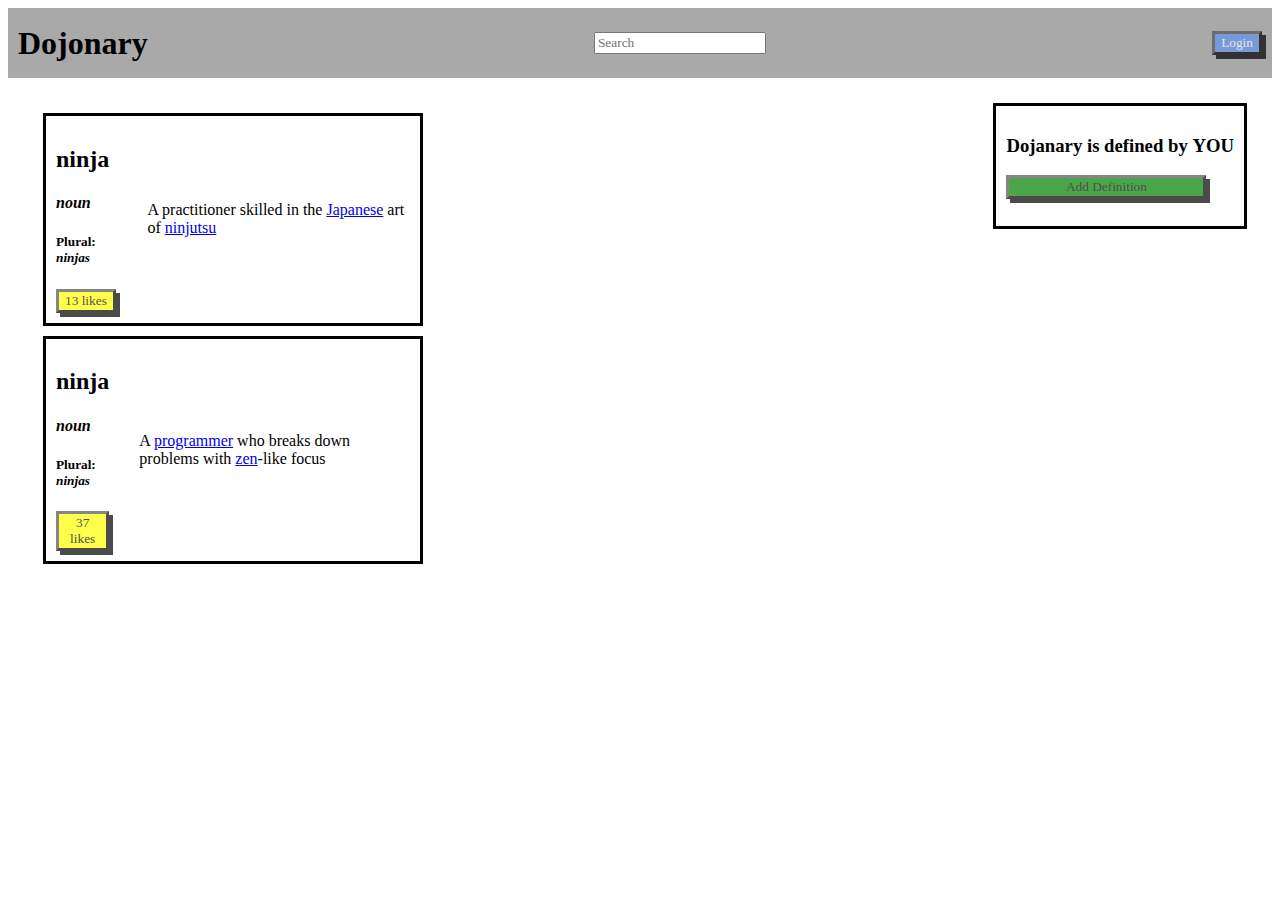
<file: ButtonClicker/index.html>
<!DOCTYPE html>
<html lang="en">
<head>
    <meta charset="UTF-8">
    <meta http-equiv="X-UA-Compatible" content="IE=edge">
    <meta name="viewport" content="width=device-width, initial-scale=1.0">
    <title>Document</title>
    <link rel="stylesheet" href="style.css">
</head>
<body>
    <div class="topbar">
        <h1>Dojonary</h1>
        <input type="search" placeholder="Search">
        <button id="login" onclick="logout(this)">Login</button>
    </div>
    <div class="maincontent">
        <div class="definitions">
            <div id="definition1">
                <div id="definitionleft1">
                    <h2>ninja</h2>
                    <h4>noun</h4>
                    <h5>Plural: <span>ninjas</span></h5>
                    <button class="likes" onclick="alert('Ninja was liked')">13 likes</button>
                </div>
                <p>A practitioner skilled in the <a href="https://en.wikipedia.org/wiki/Japan">Japanese</a> art of <a href="https://en.wikipedia.org/wiki/Ninjutsu">ninjutsu</a></p>
            </div>
            <div id="definition2">
                <div id="defintionleft2">
                    <h2>ninja</h2>
                    <h4>noun</h4>
                    <h5>Plural: <span>ninjas</span></h5>
                    <button class="likes" onclick="alert('Ninja was liked')">37 likes</button>
                </div>
                <p>A <a href="https://en.wikipedia.org/wiki/Programmer">programmer</a> who breaks down problems with <a href="https://en.wikipedia.org/wiki/Zen">zen</a>-like focus</p>
            </div>
        </div>
        <div class="sidebar">
            <h3>Dojanary is defined by <span>YOU</span></h3>
            <button id="adddef" onclick="disappear(this)">Add Definition</button>
        </div>
    </div>
    
    <script src="script.js"></script>
</body>
</html>
</file>
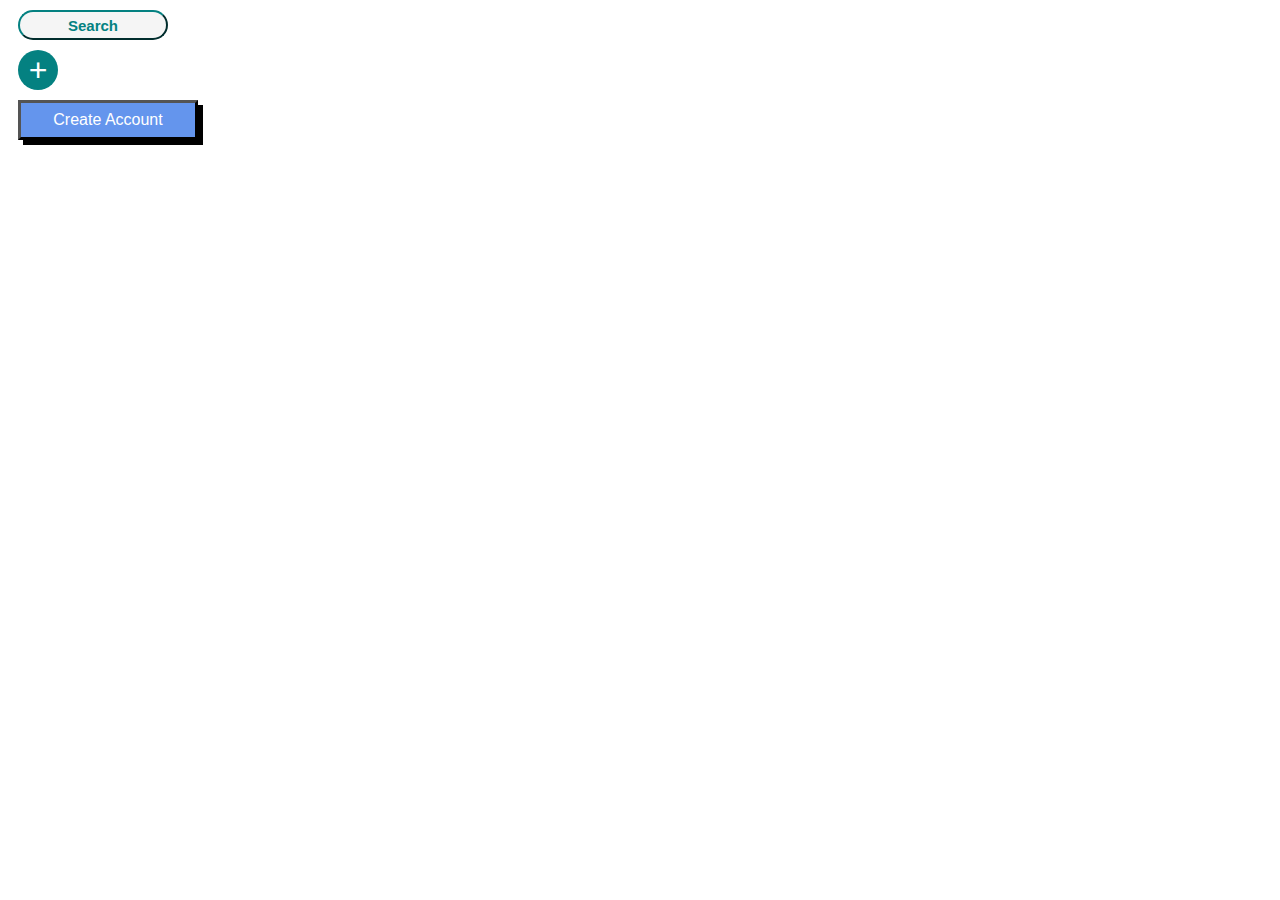
<file: ButtonUp/index.html>
<!DOCTYPE html>
<html lang="en">
<head>
    <meta charset="UTF-8">
    <meta http-equiv="X-UA-Compatible" content="IE=edge">
    <meta name="viewport" content="width=device-width, initial-scale=1.0">
    <title>Document</title>
    <link rel="stylesheet" href="style.css">
</head>
<body>
    <div><button id="search">Search
    </button></div>
    
    <div><button id="plus">+
    </button></div>
    
    <div><button id="createaccount">Create Account
    </button></div>
</body>
</html>
</file>
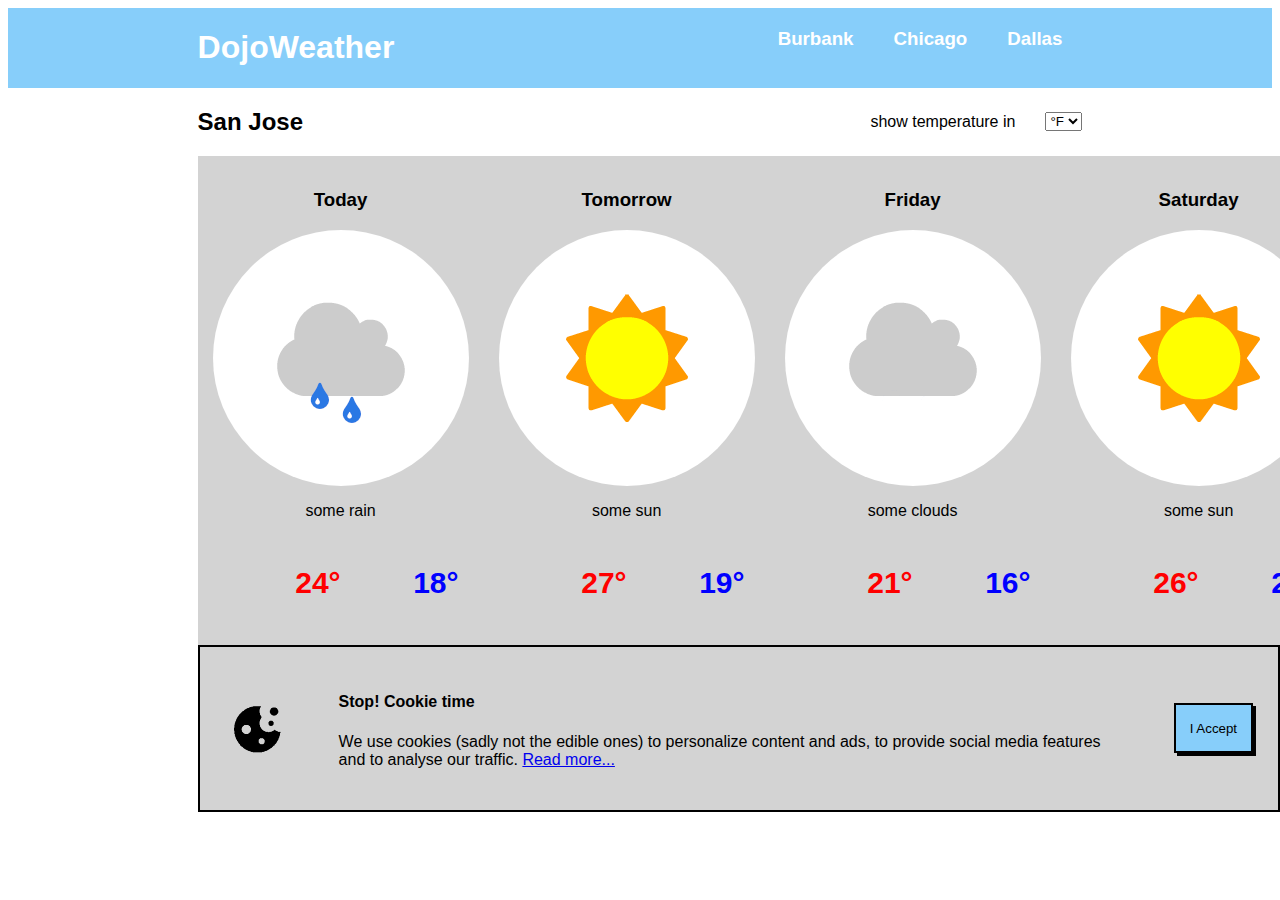
<file: DojoWeather/index.html>
<!DOCTYPE html>
<html lang="en">
<head>
    <meta charset="UTF-8">
    <meta http-equiv="X-UA-Compatible" content="IE=edge">
    <meta name="viewport" content="width=device-width, initial-scale=1.0">
    <title>Document</title>
    <link rel="stylesheet" href="style.css">
</head>
<body>
    <div class="topbar">
        <h1>DojoWeather</h1>
        <div class="cities">
            <h3 onclick="alert('Always Cold!')" id="burbank">Burbank</h3>
            <h3 onclick="alert('Always Windy!')" id="chicago">Chicago</h3>
            <h3 onclick="alert('Always Hot!')" id="dallas">Dallas</h3>
        </div>
    </div>
    <div class="currentcity">
        <h2>San Jose</h2>
        <div class="showtemp">
            <p>show temperature in</p>
            <select name="temperature" id="tempscale">
                <option oninput="convertDegrees(this)" value="0">°F</option>
                <option oninput="convertDegrees(this)" value="1">°C</option>
            </select>
        </div>
    </div>
    <div class="dailyweather">
        <div class="bottomboxes">
            <h3 class="day">Today</h3>
            <img src="assets\some_rain.png" alt="rainy">
            <p class="weather">some rain</p>
            <div class="highandlow">
                <h3 class="temphigh"><span>24</span>°</h3>
                <h3 class="templow"><span>18</span>°</h3>
            </div>
        </div>
        <div class="bottomboxes">
            <h3 class="day">Tomorrow</h3>
            <img src="assets\some_sun.png" alt="rainy">
            <p class="weather">some sun</p>
            <div class="highandlow">
                <h3 class="temphigh"><span>27</span>°</h3>
                <h3 class="templow"><span>19</span>°</h3>
            </div>
        </div>
        <div class="bottomboxes">
            <h3 class="day">Friday</h3>
            <img src="assets\some_clouds.png" alt="rainy">
            <p class="weather">some clouds</p>
            <div class="highandlow">
                <h3 class="temphigh"><span>21</span>°</h3>
                <h3 class="templow"><span>16</span>°</h3>
            </div>
        </div>
        <div class="bottomboxes">
            <h3 class="day">Saturday</h3>
            <img src="assets\some_sun.png" alt="rainy">
            <p class="weather">some sun</p>
            <div class="highandlow">
                <h3 class="temphigh"><span>26</span>°</h3>
                <h3 class="templow"><span>21</span>°</h3>
            </div>
        </div>
    </div>
    <div class="bottomofpage">
        <div class="cookie">    
            <img src="assets\cookie.png" alt="cooky">
        <div class="cookymessage">
            <h4>Stop! Cookie time</h4>
            <p>We use cookies (sadly not the edible ones) to personalize content and ads, to provide social media features and to analyse our traffic. <a href="https://en.wikipedia.org/wiki/Bowhead_whale">Read more...</a></p>
        </div>
        <button class="cookyclicker" onclick="acceptCookie()">I Accept</button>
    </div>
        
    </div>
    <script src="script.js"></script>
</body>
</html>
</file>
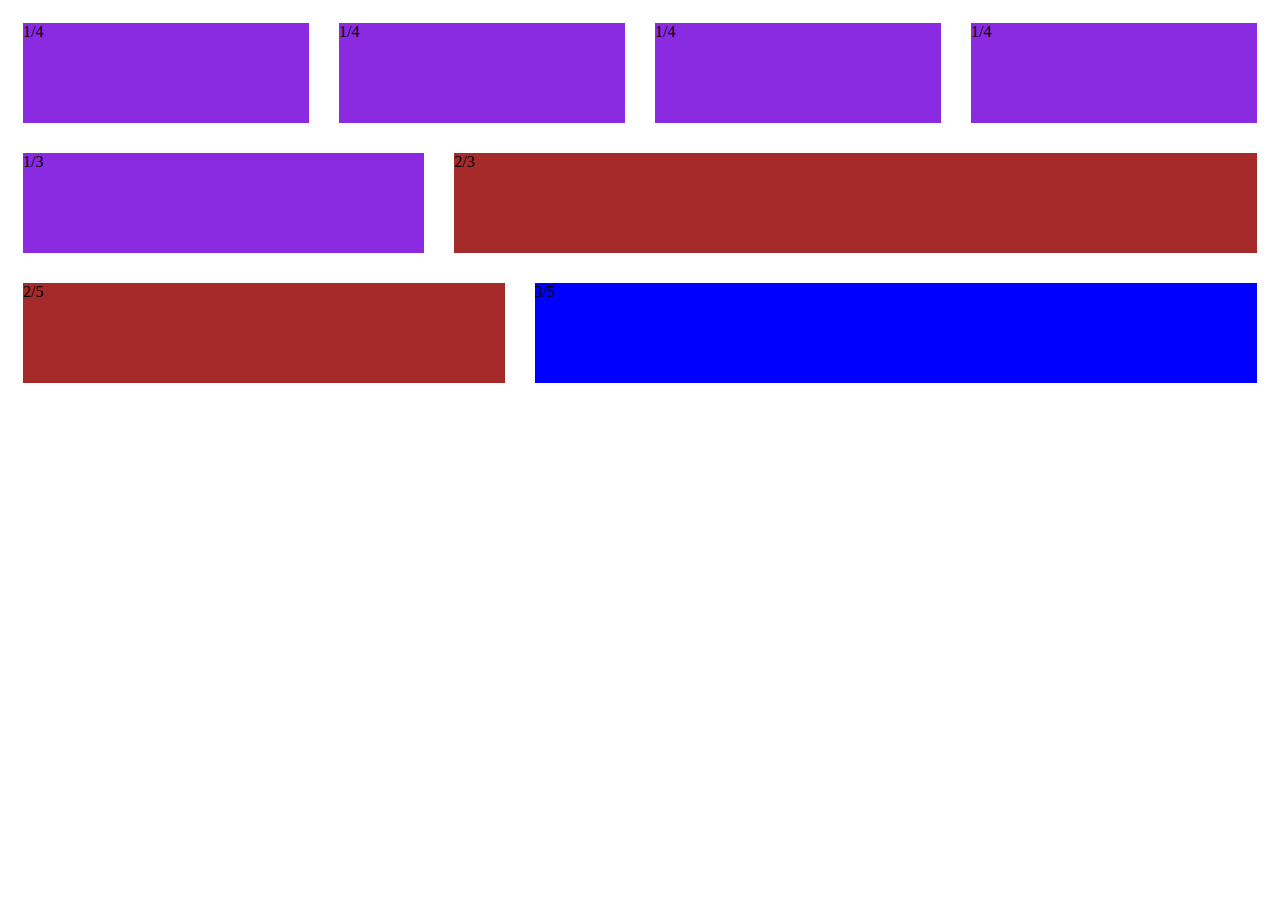
<file: FLEX-ibleColumns/index.html>
<!DOCTYPE html>
<html lang="en">
<head>
    <meta charset="UTF-8">
    <meta http-equiv="X-UA-Compatible" content="IE=edge">
    <meta name="viewport" content="width=device-width, initial-scale=1.0">
    <title>Document</title>
    <link rel="stylesheet" href="style.css">
</head>
<body>
    <!--First row, 4 columns  -->
    <div class="row">
        <div class="col">1/4</div>
        <div class="col">1/4</div>
        <div class="col">1/4</div>
        <div class="col">1/4</div>
    </div>
    <!-- Second Row, 2 columns -->
    <div class="row">
        <div class="col">1/3</div> 
        <div class="col-2">2/3</div>
    </div>
    <!-- Third row,2 columns -->
    <div class="row">
        <div class="col-2">2/5</div>
        <div class="col-3">3/5</div>
    </div>
    
    
</body>
</html>
</file>
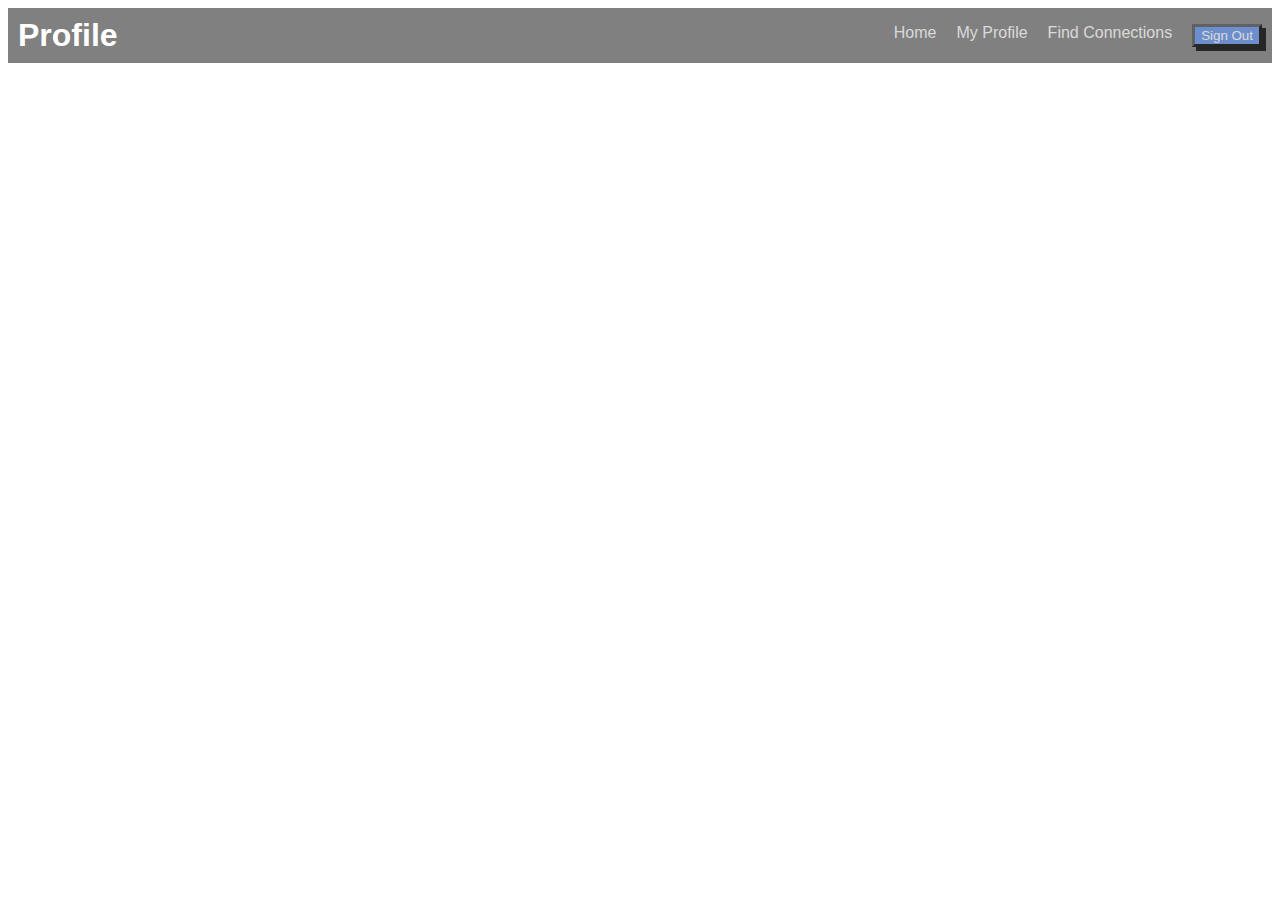
<file: FlexNavbar/index.html>
<!DOCTYPE html>
<html lang="en">
<head>
    <meta charset="UTF-8">
    <meta http-equiv="X-UA-Compatible" content="IE=edge">
    <meta name="viewport" content="width=device-width, initial-scale=1.0">
    <title>Document</title>
    <link rel="stylesheet" href="style.css">
</head>
<body>
    <div class="nav">
        <h1 class="nav-title">Profile</h1>
        <ul class="nav-links">
            <li><a href="#">Home</a></li>
            <li><a href="#" class="active">My Profile</a></li>
            <li><a href="#">Find Connections</a></li>
            <li><button class="btn">Sign Out</button></li>
        </ul>
    </div>    
</body>
</html>
</file>
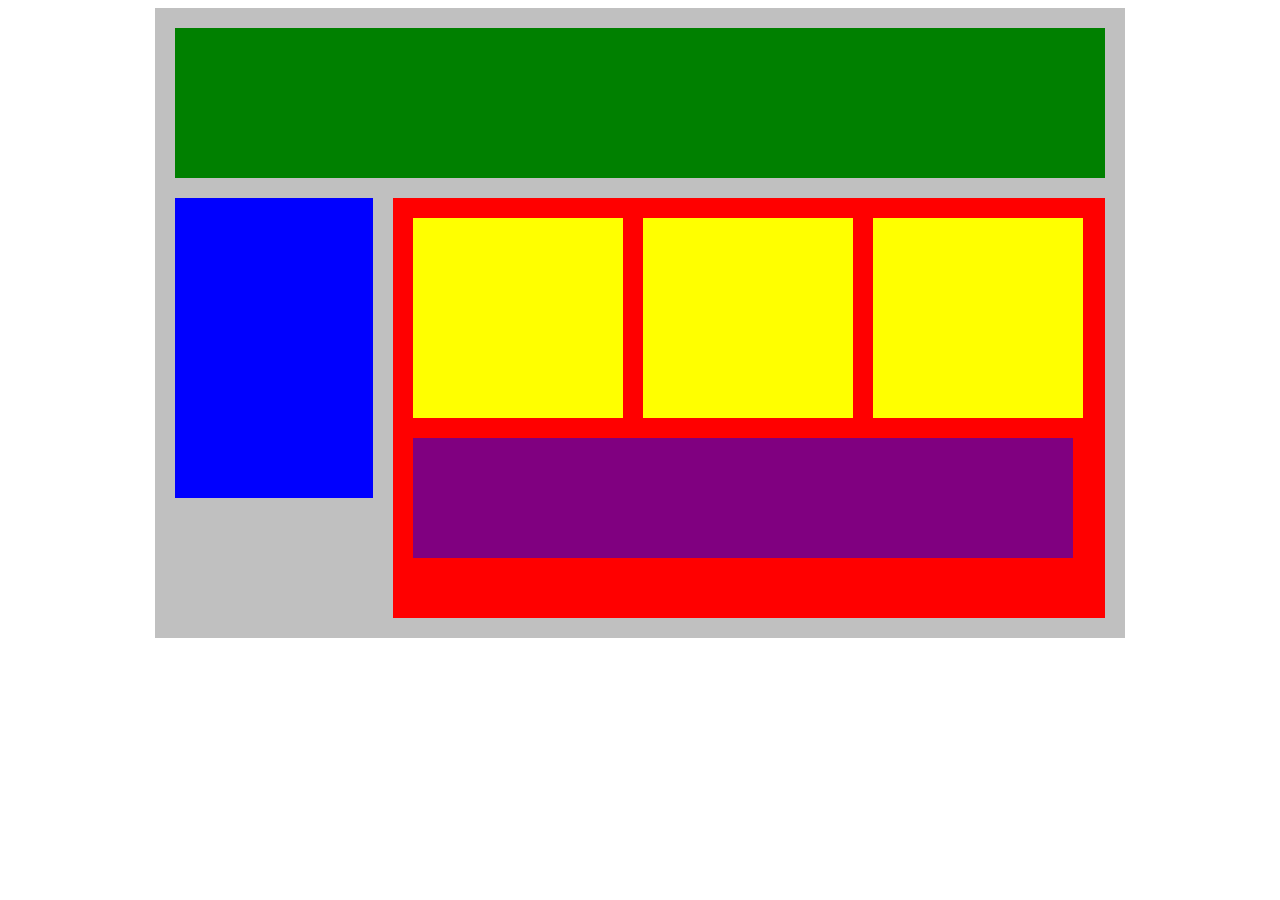
<file: FlexOurBlocks/index.html>
<!DOCTYPE html>
<html lang="en">
<head>
    <title>Position Practice</title>
    <link rel="stylesheet" type="text/css" href="style.css">
</head>
<body>
    <div class="container">
        <div class="top-nav"></div>
        <div class="row">
            <div class="side-nav"></div>
            <div class="main">
                <div class="row">
                    <div class="sub-content"></div>
                    <div class="sub-content"></div>
                    <div class="sub-content"></div>
                </div>
                <div id="advertisement"></div>
            </div>
        </div>
    </div>
</body>
</html>
</file>
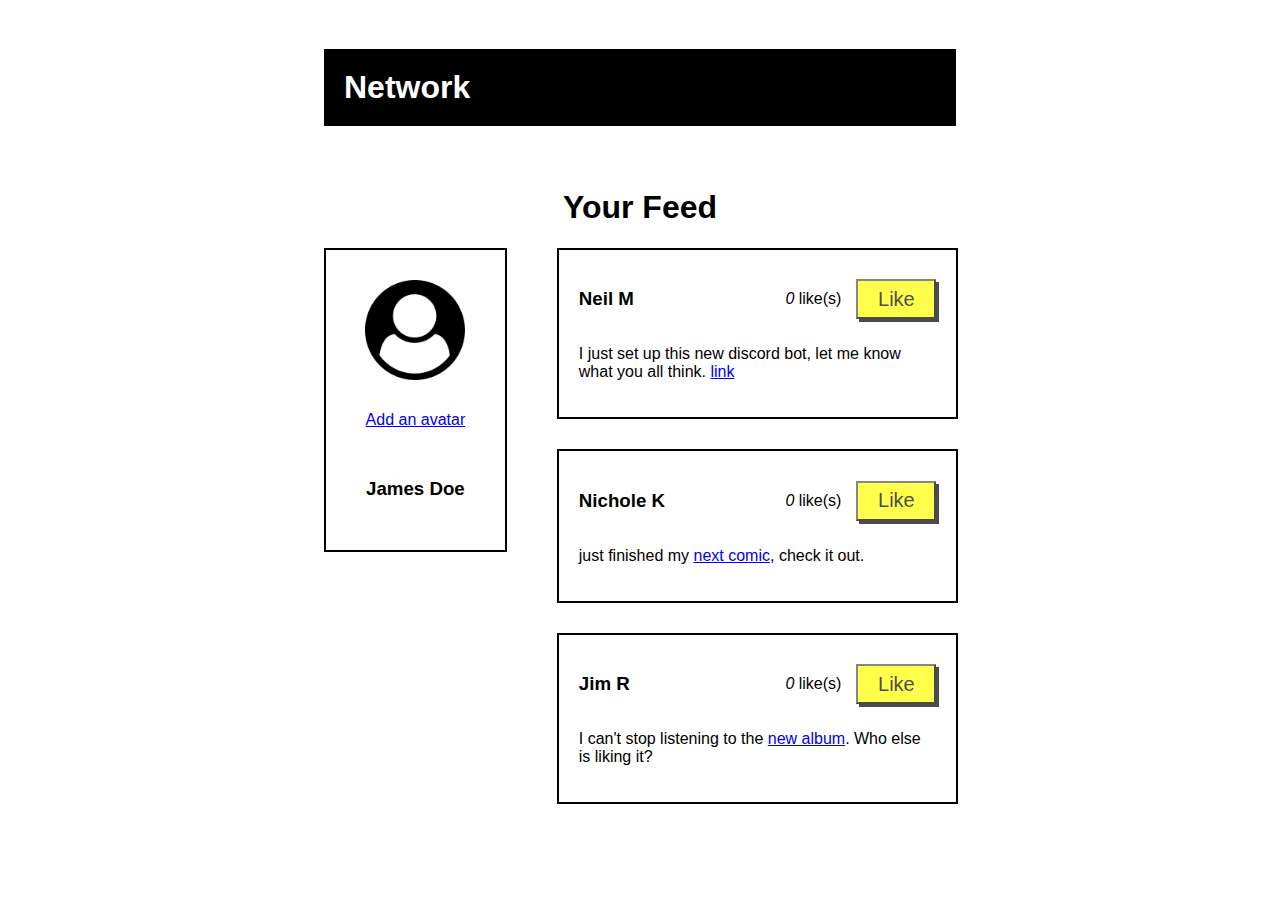
<file: Likes/index.html>
<!DOCTYPE html>
<html lang="en">
<head>
    <meta charset="UTF-8">
    <meta http-equiv="X-UA-Compatible" content="IE=edge">
    <meta name="viewport" content="width=device-width, initial-scale=1.0">
    <title>Document</title>
    <link rel="stylesheet" href="style.css">
</head>
<body>
    <div class="topbar">
        <h1 class="title">Network</h1>
    </div>
    <h1 class="feedtitle">Your Feed</h1>
    <div class="mainpage">
        <div class="usercard">
            <img src="Images\user-circle.png" alt="profpifgeneric">
            <a href="https://www.youtube.com/watch?v=dQw4w9WgXcQ">Add an avatar</a>
            <h3 class="username">James Doe</h3>
        </div>
        <div class="maincontent">
            <div class="userbox">
                <div class="userlikes">
                    <h3>Neil M</h3>
                    <div class="buttoncount">
                        <p class="likescount"> <span id="user1">0</span> like(s)</p>
                        <button class="likesbutton" onclick="liked(0)">Like</button>
                    </div> 
                </div>
                <p>I just set up this new discord bot, let me know what you all think. <a href="Images\anton-markov-discord-bot-07.jpg">link</a></p>
            </div>
            <div class="userbox">
                <div class="userlikes">
                    <h3>Nichole K</h3>
                    <div class="buttoncount">
                        <p class="likescount"> <span id="user2">0</span> like(s)</p>
                        <button class="likesbutton" onclick="liked(1)">Like</button>
                    </div> 
                </div>
                <p>just finished my <a href="Images\mistakes-1.webp">next comic</a>, check it out.</p>
            </div>
            <div class="userbox">
                <div class="userlikes">
                    <h3>Jim R</h3>
                    <div class="buttoncount">
                        <p class="likescount"> <span id="user3">0</span> like(s)</p>
                        <button class="likesbutton" onclick="liked(2)">Like</button>
                    </div> 
                </div>
                <p>I can't stop listening to the <a href="https://www.youtube.com/watch?v=dQw4w9WgXcQ">new album</a>. Who else is liking it?</p>
            </div>
        </div>
    </div>
    <script src="script.js"></script>
</body>
</html>
</file>
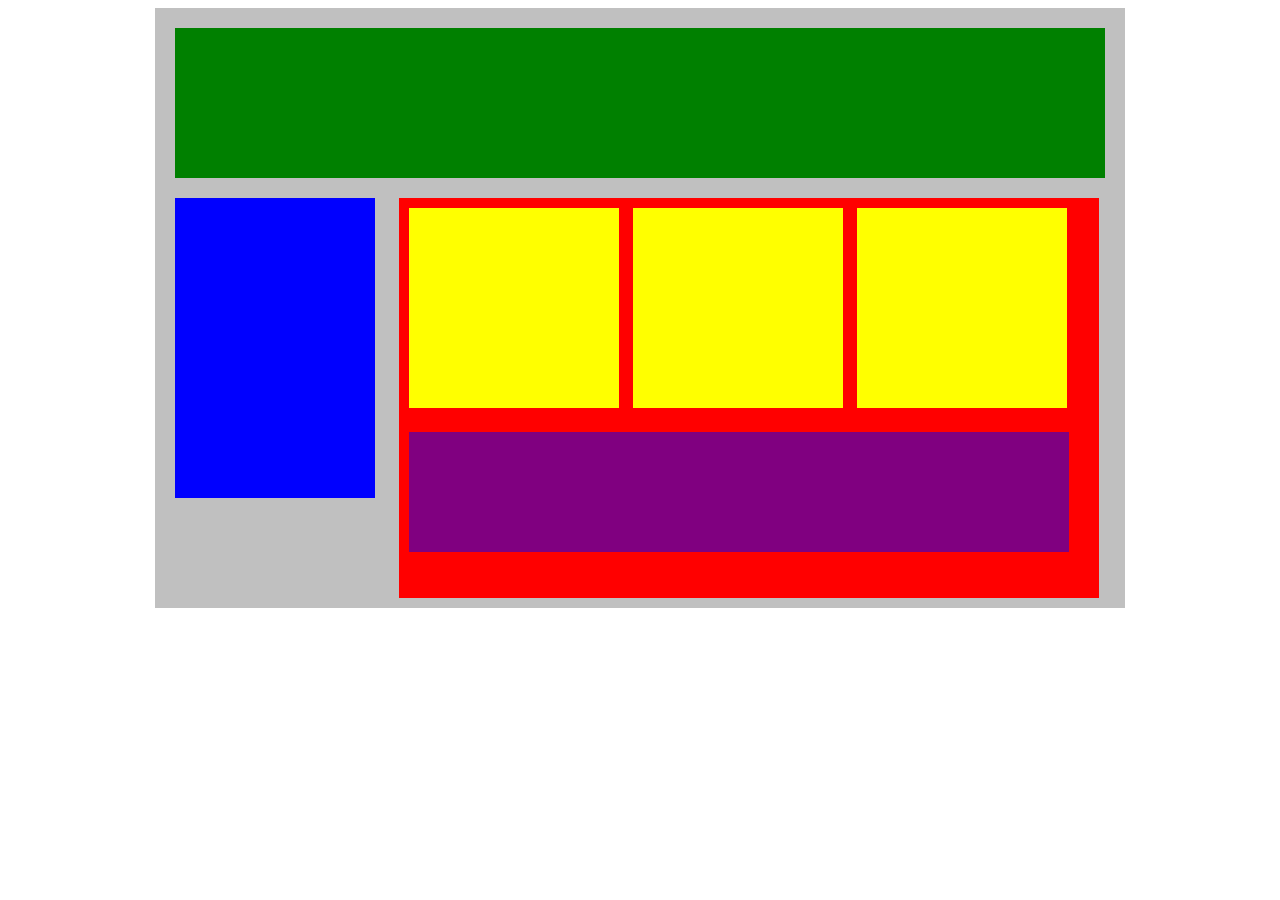
<file: PlottingOurBlocks/index.html>
<!DOCTYPE html>
<html lang="en">
<head>
    <title>Position Practice</title>
    <link rel="stylesheet" type="text/css" href="style.css">
</head>
<body>
    <div class="container">
        <div class="top-nav"></div>
        <div class="side-nav"></div>
        <div class="main">
            <div class="sub-content"></div>
            <div class="sub-content"></div>
            <div class="sub-content"></div>
            <div id="advertisement"></div>
        </div>
    </div>
</body>
</html>
</file>
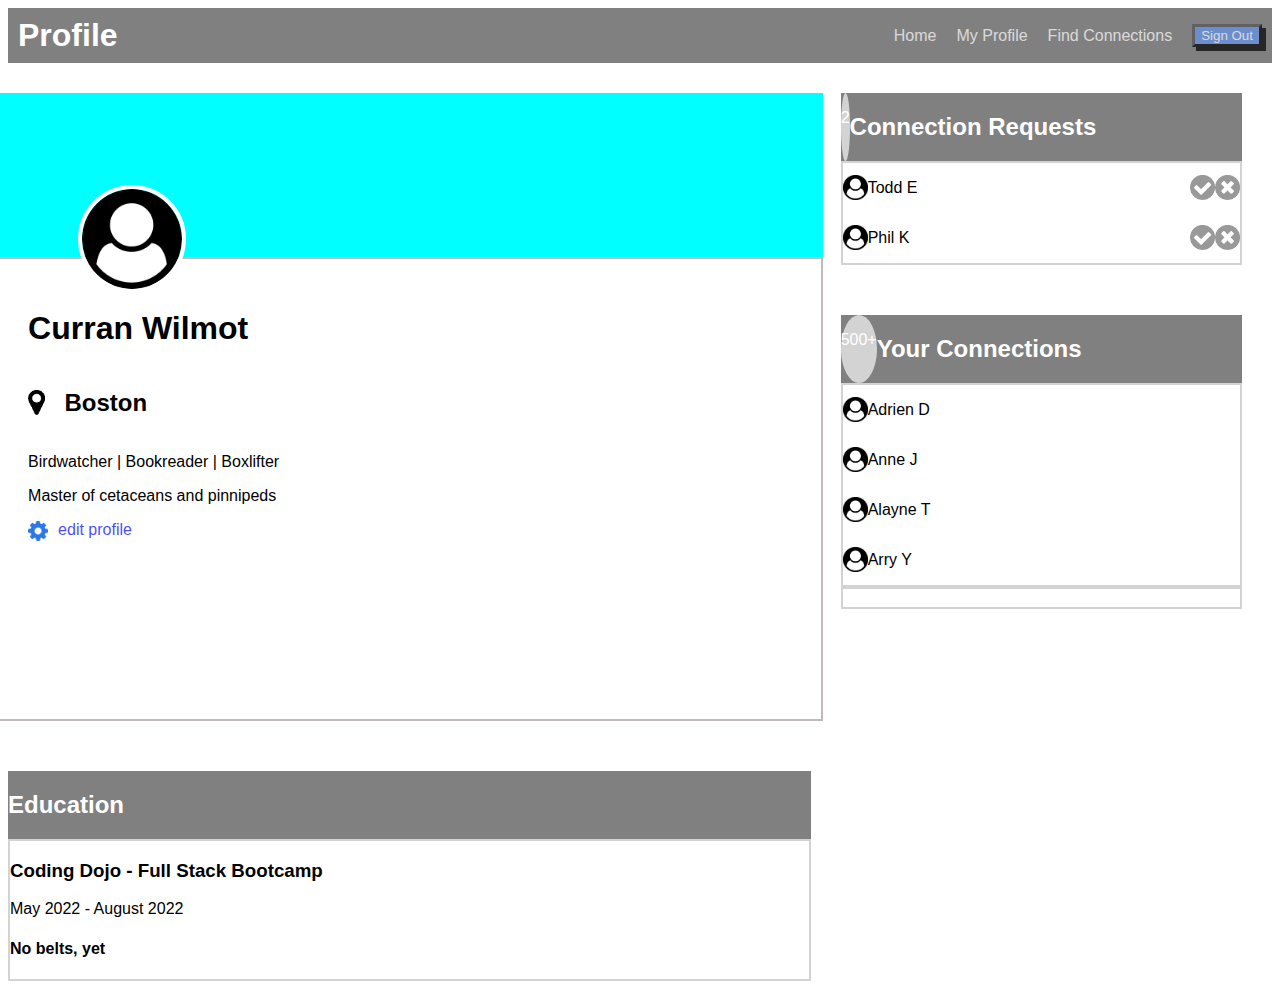
<file: ProfilePage/index.html>
<!DOCTYPE html>
<html lang="en">
<head>
    <meta charset="UTF-8">
    <meta http-equiv="X-UA-Compatible" content="IE=edge">
    <meta name="viewport" content="width=device-width, initial-scale=1.0">
    <title>Document</title>
    <link rel="stylesheet" href="style.css">
</head>
<body>
    <!-- Navbar -->
    <div class="nav">
        <h1 class="nav-title">Profile</h1>
        <ul class="nav-links">
            <li><a href="#">Home</a></li>
            <li><a href="#" class="active">My Profile</a></li>
            <li><a href="#">Find Connections</a></li>
            <li><button class="btn">Sign Out</button></li>
        </ul>
    </div>    

    <!-- Main body of page -->

    <div class="row">

        <!-- Left column of page, containing user card -->

        <div class="col-1">

            <!-- User card -->

            <div class="card">
                <div class="top">
                    <div class="profpic">
                        <img src="icons\user-circle.png" alt="genericpic">
                    </div>
                </div>
                <div class="mainbody">
                    <h1>Curran Wilmot</h1>
                    <div class="location">
                        <img src="icons\map-marker.png" alt="mapmark">
                        <h2>Boston</h2>
                    </div>
                    <p class="description">Birdwatcher | Bookreader | Boxlifter</p>
                    <p class="description">Master of cetaceans and pinnipeds</p>
                    <div class="settings">
                        <img src="icons\gear.png" alt="setgear">
                        <a href="https://en.wikipedia.org/wiki/Bowhead_whale">edit profile</a>
                    </div>
                </div>
            </div>

            <!-- Eductation box -->

            <div class="education">
                <div class="topcolor">
                    <h2>Education</h2>
                </div>
                <div class="educationdetail">
                    <h3>Coding Dojo - Full Stack Bootcamp</h3>
                    <p>May 2022 - August 2022</p>
                    <h4>No belts, yet</h4>
                </div>
            </div>
        </div>

        <!-- Right sidde, column 2 with connections -->
        

        <div class="col-2">

            <!-- Top Box -->

            <div class="topbox">
                <div class="topcolor">
                    <div class="conreqnum"><p>2</p></div>
                    <h2>Connection Requests</h2>
                </div>
                <div class="connectionreqs">
                    <div class="req1">
                        <div class="person">
                            <img src="icons\user-circle.png" alt="todd">
                            <p>Todd E</p>
                        </div>
                        <div class="checkx">
                            <img src="icons\accept-circle.png" alt="acc">
                            <img src="icons\close-circle.png" alt="no">
                        </div> 
                    </div>
                    <div class="req1">
                        <div class="person">
                            <img src="icons\user-circle.png" alt="todd">
                            <p>Phil K</p>
                        </div>
                        <div class="checkx">
                            <img src="icons\accept-circle.png" alt="acc">
                            <img src="icons\close-circle.png" alt="no">
                        </div> 
                    </div>
                </div>
            </div>

            <!-- Bottom box -->

            <div class="bottombox">
                <div class="topcolor">
                    <div class="conreqnum"><p>500+</p></div>
                    <h2>Your Connections</h2>
                </div>
                <div class="connections">
                    <div class="person">
                        <img src="icons\user-circle.png" alt="todd">
                        <p>Adrien D</p>
                    </div>
                    <div class="person">
                        <img src="icons\user-circle.png" alt="todd">
                        <p>Anne J</p>
                    </div>
                    <div class="person">
                        <img src="icons\user-circle.png" alt="todd">
                        <p>Alayne T</p>
                    </div>
                    <div class="person">
                        <img src="icons\user-circle.png" alt="todd">
                        <p>Arry Y</p>
                    </div>
                </div>
                <div class="viewmore">
                    <a href="https://en.wikipedia.org/wiki/K%C4%81k%C4%81p%C5%8D">View more</a>
                </div>
            </div>
        </div>
    </div>
</body>
</html>
</file>
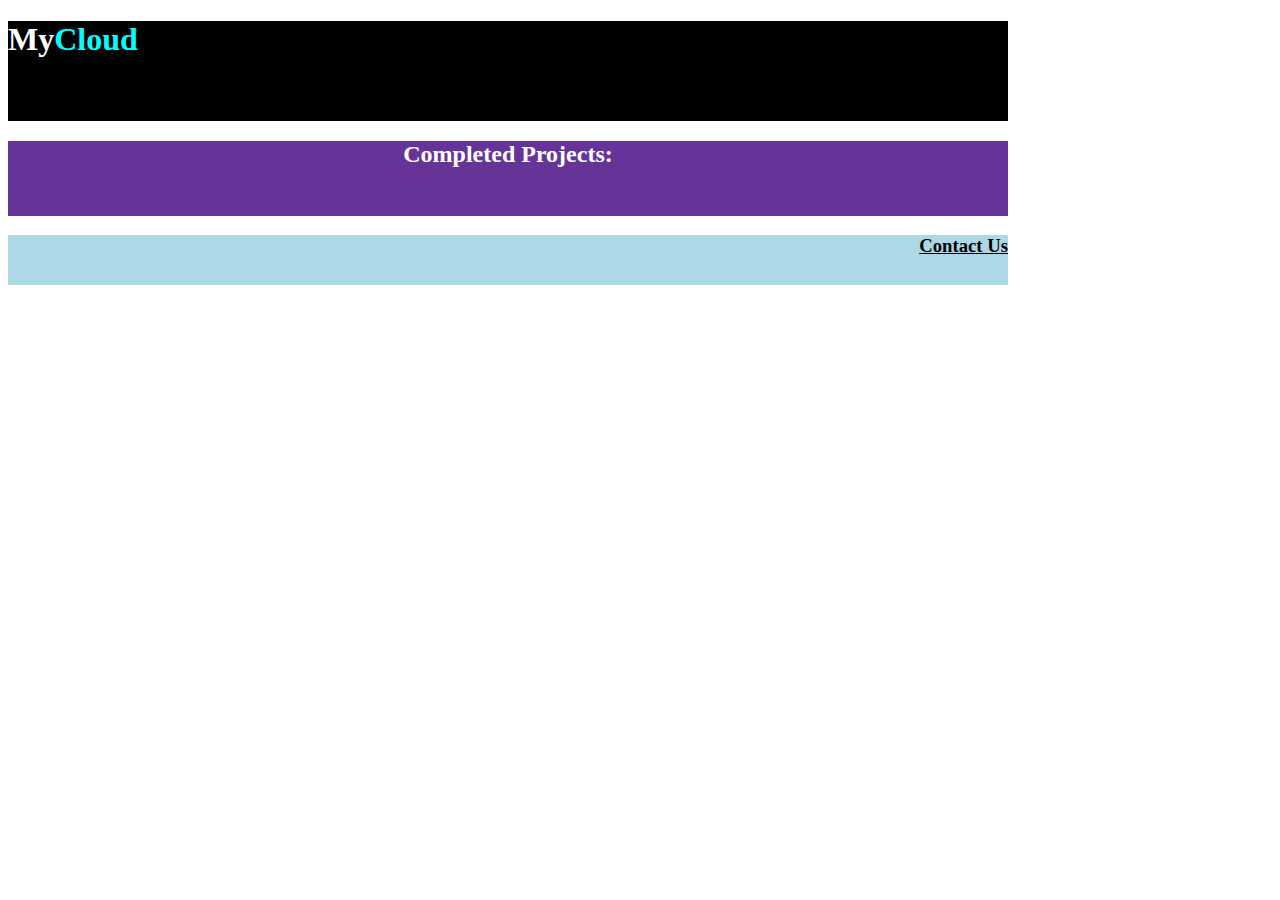
<file: TextStyling/index.html>
<!DOCTYPE html>
<html lang="en">
<head>
    <meta charset="UTF-8">
    <meta http-equiv="X-UA-Compatible" content="IE=edge">
    <meta name="viewport" content="width=device-width, initial-scale=1.0">
    <title>Document</title>
    <link rel="stylesheet" href="style.css">
</head>
<div class="top">
    <h1>My<span>Cloud</span></h1>
</div>
<div class="mid">
    <h2>Completed Projects:</h2>
</div>
<div class="bottom">
    <h3>Contact Us</h3>
</div>
<body>
    
</body>
</html>
</file>
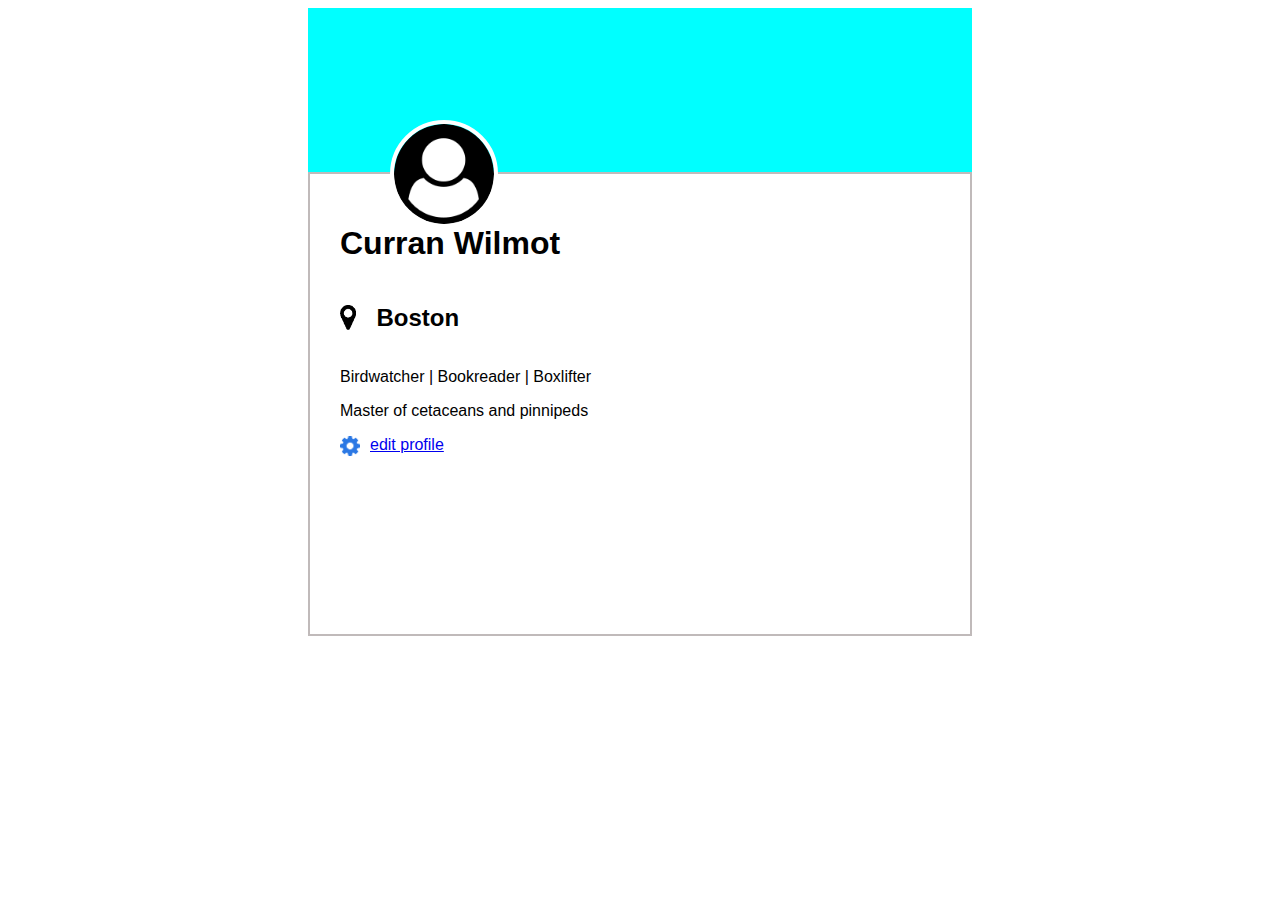
<file: User Card/index.html>
<!DOCTYPE html>
<html lang="en">
<head>
    <meta charset="UTF-8">
    <meta http-equiv="X-UA-Compatible" content="IE=edge">
    <meta name="viewport" content="width=device-width, initial-scale=1.0">
    <title>Document</title>
    <link rel="stylesheet" href="style.css">
</head>
<body>
    <div class="card">
        <div class="top">
            <div class="profpic">
                <img src="icons\user-circle.png" alt="genericpic">
            </div>
        </div>
        
        <div class="mainbody">
            <h1>Curran Wilmot</h1>
            <div class="location">
                <img src="icons\map-marker.png" alt="mapmark">
                <h2>Boston</h2>
            </div>
            <p class="description">Birdwatcher | Bookreader | Boxlifter</p>
            <p class="description">Master of cetaceans and pinnipeds</p>
            <div class="settings">
                <img src="icons\gear.png" alt="setgear">
                <a href="https://en.wikipedia.org/wiki/Bowhead_whale">edit profile</a>
            </div>
        </div>
    </div>
</body>
</html>
</file>
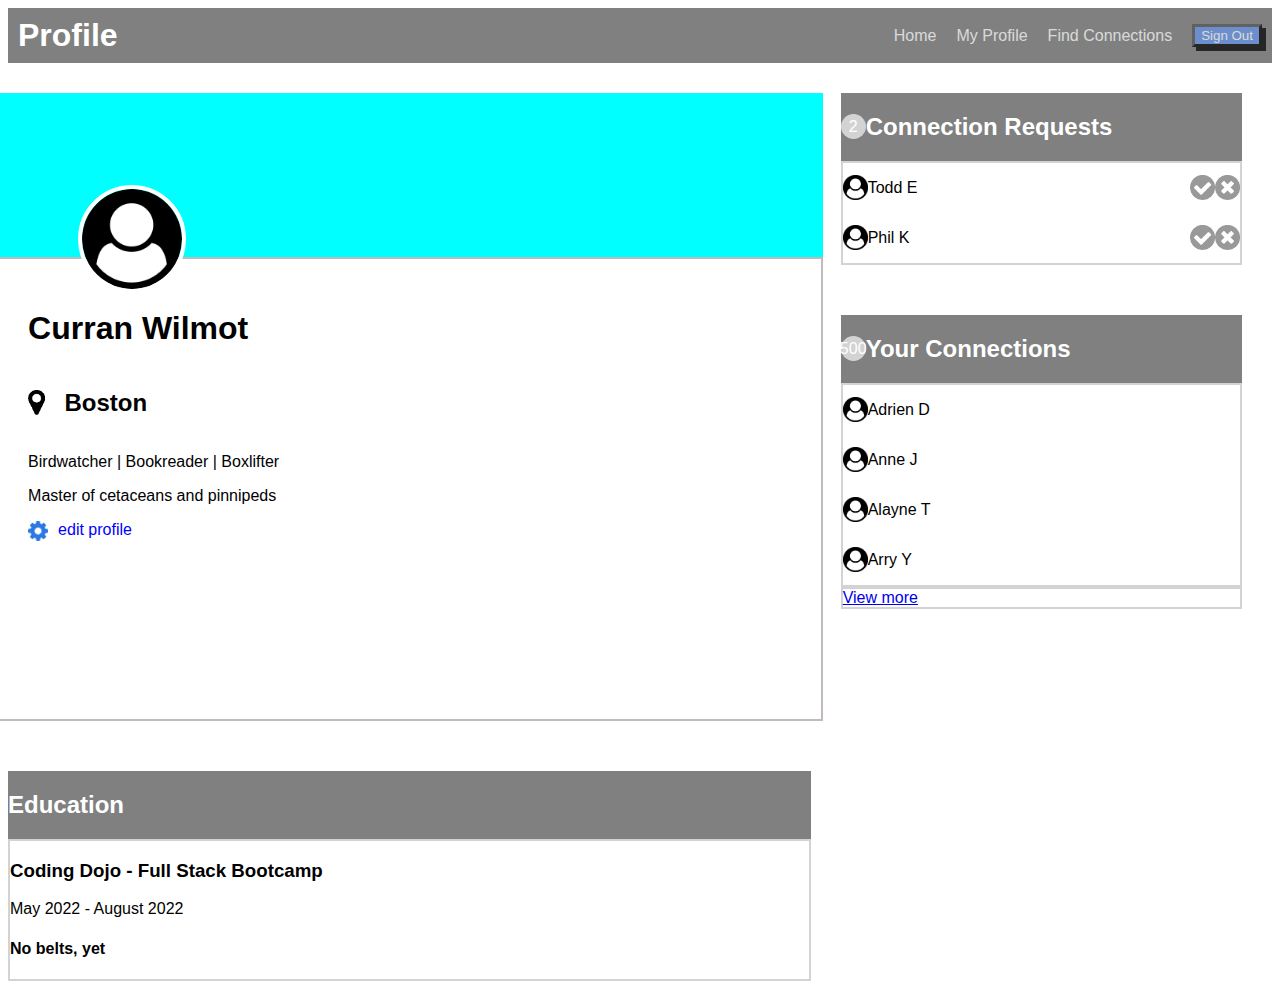
<file: MakingConnections/ProfilePage/index.html>
<!DOCTYPE html>
<html lang="en">
<head>
    <meta charset="UTF-8">
    <meta http-equiv="X-UA-Compatible" content="IE=edge">
    <meta name="viewport" content="width=device-width, initial-scale=1.0">
    <title>Document</title>
    <link rel="stylesheet" href="style.css">
</head>
<body>
    <!-- Navbar -->
    <div class="nav">
        <h1 class="nav-title">Profile</h1>
        <ul class="nav-links">
            <li><a href="#">Home</a></li>
            <li><a href="#" class="active">My Profile</a></li>
            <li><a href="#">Find Connections</a></li>
            <li><button class="btn" onclick="sign(this)">Sign Out</button></li>
        </ul>
    </div>    

    <!-- Main body of page -->

    <div class="row">

        <!-- Left column of page, containing user card -->

        <div class="col-1">

            <!-- User card -->

            <div class="card">
                <div class="top">
                    <div class="profpic">
                        <img src="icons\user-circle.png" alt="genericpic">
                    </div>
                </div>
                <div class="mainbody">
                    <h1>Curran Wilmot</h1>
                    <div class="location">
                        <img src="icons\map-marker.png" alt="mapmark">
                        <h2>Boston</h2>
                    </div>
                    <p class="description">Birdwatcher | Bookreader | Boxlifter</p>
                    <p class="description">Master of cetaceans and pinnipeds</p>
                    <div class="settings">
                        <img src="icons\gear.png" alt="setgear" onclick="changeuser(prompt(name))">
                        <a onclick="changeuser(prompt(name))">edit profile</a>
                    </div>
                </div>
            </div>

            <!-- Eductation box -->

            <div class="education">
                <div class="topcolor">
                    <h2>Education</h2>
                </div>
                <div class="educationdetail">
                    <h3>Coding Dojo - Full Stack Bootcamp</h3>
                    <p>May 2022 - August 2022</p>
                    <h4>No belts, yet</h4>
                </div>
            </div>
        </div>

        <!-- Right sidde, column 2 with connections -->
        

        <div class="col-2">

            <!-- Top Box -->

            <div class="topbox">
                <div class="topcolor">
                    <div class="conreqnum"><p>2</p></div>
                    <h2>Connection Requests</h2>
                </div>
                <div class="connectionreqs">
                    <div class="req1">
                        <div class="person">
                            <img src="icons\user-circle.png" alt="todd">
                            <p>Todd E</p>
                        </div>
                        <div class="checkx">
                            <img src="icons\accept-circle.png" alt="acc" onclick="addConnection(document.querySelector('.req1'))">
                            <img src="icons\close-circle.png" alt="no" onclick="removeConnection(document.querySelector('.req1'))">
                        </div> 
                    </div>
                    <div class="req2">
                        <div class="person">
                            <img src="icons\user-circle.png" alt="todd">
                            <p>Phil K</p>
                        </div>
                        <div class="checkx">
                            <img src="icons\accept-circle.png" alt="acc" onclick="addConnection(document.querySelector('.req2'))">
                            <img src="icons\close-circle.png" alt="no" onclick="removeConnection(document.querySelector('.req2'))">
                        </div> 
                    </div>
                </div>
            </div>

            <!-- Bottom box -->

            <div class="bottombox">
                <div class="topcolor">
                    <div class="conreqnum2"><p>500</p></div>
                    <h2>Your Connections</h2>
                </div>
                <div class="connections">
                    <div class="person">
                        <img src="icons\user-circle.png" alt="todd">
                        <p>Adrien D</p>
                    </div>
                    <div class="person">
                        <img src="icons\user-circle.png" alt="todd">
                        <p>Anne J</p>
                    </div>
                    <div class="person">
                        <img src="icons\user-circle.png" alt="todd">
                        <p>Alayne T</p>
                    </div>
                    <div class="person">
                        <img src="icons\user-circle.png" alt="todd">
                        <p>Arry Y</p>
                    </div>
                </div>
                <div class="viewmore">
                    <a href="https://en.wikipedia.org/wiki/K%C4%81k%C4%81p%C5%8D">View more</a>
                </div>
            </div>
        </div>
    </div>
    <script src="script.js"></script>
</body>
</html>
</file>
<file: ButtonClicker/style.css>
*{
    font-family: 'Times New Roman', Times, serif;
}
.topbar{
    display: flex;
    justify-content: space-between;
    align-items: center;
    background-color: darkgray;
    padding: 10px;
    height: 50px;
}
#login{
    color: white;
    opacity: 0.7;;
    background-color: cornflowerblue;
    border-width: 3px;
    border-color: black;
    box-shadow: 4px 4px black;
}
#login:hover{
    opacity: 1;
}

.maincontent{
    display: flex;
    justify-content: space-between;
    padding: 25px;
}

.definitions{
    width: 400px;
}

#definition1{
    margin: 10px;
    padding: 10px;
    border: 3px solid black;
    display: flex;
    align-items: center;
}

#definition2{
    margin: 10px;
    padding: 10px;
    border: 3px solid black;
    display: flex;
    align-items: center;
}
#definition1>p{
    margin-left: 30px;
}

#definition2>p{
    margin-left: 30px;
}

h4{
    font-style: italic;
}

h5>span{
    font-style: italic;
}

.likes{
    color: black;
    background-color: yellow;
    opacity: 0.7;;
    border-width: 3px;
    border-color: black;
    box-shadow: 4px 4px black;
}

.likes:hover{
    opacity: 1;
}

.sidebar{
    padding: 10px;
    border: 3px solid black;
    height: 100px;
}

h3>span{
    font-weight: bolder;
}

#adddef{
    color: black;
    opacity: 0.7;
    width: 200px;
    background-color:green;
    border-width: 3px;
    border-color: black;
    box-shadow: 4px 4px black;
}
#adddef:hover{
    opacity: 1;
}
</file>
<file: ButtonUp/style.css>
div{
    margin: 10px;
}
#search{
    height: 30px;
    width: 150px;
    background-color: whitesmoke;
    border-width: 2px;
    border-radius: 15px;
    border-color: rgb(4, 129, 129);
    color: rgb(4, 129, 129);
    font-size: 15px;
    font-weight: bold;
}
#plus{
    height: 40px;
    width: 40px;
    border-width: 0px;
    background-color: rgb(4, 129, 129);
    border-radius: 50%;
    color: white;
    font-size: 200%;
}
#createaccount{
    height: 40px;
    width: 180px;
    background-color: cornflowerblue;
    border-width: 3px;
    border-color: black;
    box-shadow: 5px 5px black;
    color: white;
    font-size: 16px;
}
</file>
<file: DojoWeather/style.css>
*{
    font-family: 'Gill Sans', 'Gill Sans MT', Calibri, 'Trebuchet MS', sans-serif;
}

/* Top navigation bar */

.topbar{
    background-color: lightskyblue;
    padding: 0px 15%;
    display: flex;
    justify-content: space-between;
    color: white;
}

.cities{
    display: flex;
    justify-content: space-evenly;
}

.cities > h3{
    margin: 20px;
}
/* current city title and temperature selector */

.currentcity{
    padding: 0px 15%;
    display: flex;
    align-items: center;
    justify-content: space-between;
}

.showtemp{
    display: flex;
    align-items: center;
}

.showtemp > p{
    margin-right: 30px;
}

/* daily weather section */

.dailyweather{
    padding: 0px 15%;
    display: flex;
    justify-content: space-between;
}

/* Bottom daily weather boxes */

.bottomboxes{
    display: flex;
    flex-direction: column;
    align-items: center;
    background-color: lightgray;
    padding: 15px;
}

.bottomboxes > img{
    border-radius: 50%;
}

.highandlow{
    display: flex;
    justify-content: space-around;
}

.temphigh{
    margin-right: 40%;
    color: red;
    font-size: 30px;
}
.templow{
    margin-left: 40%;
    color: blue;
    font-size: 30px;
}

/* cookie stylin' */

.bottomofpage{
    padding: 0px 15%;
    display: flex;
}

.cookie{
    position: fixed;
    background-color: lightgray;
    border: 2px solid black;
    display: flex;
    justify-content: space-evenly;
    align-items: center;
}

.cookie > img{
    margin: 25px;
}

.cookymessage{
    margin: 25px
}

.cookyclicker{
    background-color: lightskyblue;
    border: 2px solid black;
    box-shadow: 3px 3px black;
    height: 50px;
    width: 100px;
    margin: 25px;
}
</file>
<file: FLEX-ibleColumns/style.css>
.row{
    display: flex;
}
.col{
    background-color: blueviolet;
    height: 100px;
    flex: 1;
    margin: 15px;
}

.col-2{
    flex: 2;
    background-color: brown;
    margin: 15px;
    height: 100px;
}

.col-3{
    flex: 3;
    background-color: blue;
    margin: 15px;
    height: 100px;
}
</file>
<file: FlexNavbar/style.css>
*{
    font-family: 'Roboto', sans-serif;
}
.nav{
    background-color: grey;
    display: flex;
    align-items: center;
    justify-content: space-between;
}
.nav-links{
    display: flex;
}
.nav-title{
    margin-top: 0px;
    margin-bottom: 0px;
    margin-left: 10px;
    color: white;
}
li{
    margin-left: 10px;
    margin-right: 10px;
    list-style-type: none;
}
a{
    color: white;
    opacity: 0.7;
    text-decoration: none;
}
a:hover{
    opacity: 1.0;
}
.btn{
    color: white;
    opacity: 0.7;;
    background-color: cornflowerblue;
    border-width: 3px;
    border-color: black;
    box-shadow: 4px 4px black;
}
.btn:hover{
    opacity: 1.0;
}
</file>
<file: FlexOurBlocks/style.css>
.container{
    width: 950px;
    background-color: silver;
    margin: 0px auto;
    padding: 10px;
}
.top-nav {
    height: 150px;
    background-color: green;
    margin: 10px;
}
.side-nav {
    height: 300px;
    width: 200px;
    background-color: blue;
    margin: 10px;
}
.main {
    height: 400px;
    width: 700px;
    background-color: red;
    margin: 10px;
    padding: 10px;;
}
.sub-content {
    height: 200px;
    width: 210px;
    background-color: yellow;
    margin: 10px;
}
#advertisement {
    height: 120px;
    width: 660px;
    background-color: purple;
    margin: 10px;
}
.row {
    display: flex;
    /* TODO - what should go here? */
    /* this will put them evenly spaced in a row, but you still need margins to separate them */
}
</file>
<file: Likes/style.css>
*{
    font-family:'Franklin Gothic Medium', 'Arial Narrow', Arial, sans-serif
}

.topbar{
    
    padding: 20px 25%;
}

.title{
    color: white;
    background-color: black;
    padding: 20px 20px;
}

.feedtitle{
    text-align: center;
}

.usercard{
    display: flex;
    flex-direction: column;
    margin-right: 50px;
    border: 2px solid black;
    flex: 1;
    align-items: center;
    justify-content: space-evenly;
    margin-left: 25%;
    height: 300px;
}

.usercard > img{
    height: 100px;
    width: 100px;
}

.mainpage{
    display: flex;
}

.maincontent{
    flex: 4;
}

.userbox{
    
    width: 50%;
    padding: 20px;
    border: 2px solid black;
    margin-bottom: 30px;

}

.userlikes{
    display: flex;
    align-items: center;
    justify-content: center;
    justify-content: space-between;
}    

.buttoncount{
    display: flex;
    align-items: center;
}
.likesbutton{
    margin-left: 15px;
    height: 40px;
    width: 80px;
    font-size: 20px;
    background-color: yellow;
    opacity: 0.7;
    box-shadow: 3px 3px black;
}

.likesbutton:hover{
    opacity: 1.0;
    background-color: green;
}

.likescount span{
    font-style: italic;
}
</file>
<file: PlottingOurBlocks/style.css>
.container{ 
    width: 950px;
    background-color: silver;
    margin: 0px auto;
    padding: 10px;
}
.top-nav {
    height: 150px;
    background-color: green;
    margin: 10px;
}
.side-nav {
    height: 300px;
    width: 200px;
    background-color: blue;
    display: inline-block; 
    /* allows the side nave and the main to be next to each other */
    margin: 10px;
}
.main {
    height: 400px;
    width: 700px;
    background-color: red;
    display: inline-block;
    /*allows the side nav and the main to be next to each other  */
    vertical-align: top;
    /* took me a long time to realize that I needed this to make the side nav and the main align; does it decide the position of blocks based on the center or the top left? I was surprised it wasn't aligned by default */
    margin-top: 10px;
    margin-left: 10px;
}
.sub-content {
    height: 200px;
    width: 210px;
    background-color: yellow;
    display: inline-block;
    margin-left: 10px;
    margin-top: 10px;
    margin-bottom: 10px;
}
#advertisement {
    height: 120px;
    width: 660px;
    background-color: purple;
    margin: 10px;
}
</file>
<file: ProfilePage/style.css>
*{
    font-family: 'Roboto', sans-serif;
}

/* Navbar */

.nav{
    background-color: grey;
    display: flex;
    align-items: center;
    justify-content: space-between;
}
.nav-links{
    display: flex;
    align-items: center;
}
.nav-title{
    margin-top: 0px;
    margin-bottom: 0px;
    margin-left: 10px;
    color: white;
}
li{
    margin-left: 10px;
    margin-right: 10px;
    list-style-type: none;
}
a{
    color: white;
    opacity: 0.7;
    text-decoration: none;
}
a:hover{
    opacity: 1.0;
}
.btn{
    color: white;
    opacity: 0.7;;
    background-color: cornflowerblue;
    border-width: 3px;
    border-color: black;
    box-shadow: 4px 4px black;
}
.btn:hover{
    opacity: 1.0;
}

/* main body, containing column 1 and column 2 */

.row{
    display: flex;
}

/* column 1, containing usercard */

.col-1{
    flex: 2;
}

.card{
    display: flex;
    flex-direction: column;
    align-items: center;
    margin-top: 30px;
}

.top{
    height: 100px;
    width: 95%;
    background-color: aqua;
    margin: 0px;
    padding: 32px;
}

.profpic > img{
    max-block-size: 100px;
    position: relative;
    left: 50px;
    top: 60px;
    border: 4px solid white;
    border-radius: 50%;
}

.mainbody{
    height: 400px;
    width: 95%;
    margin: 0px;
    padding: 30px;
    border: 2px solid rgb(192, 186, 186);
    margin-bottom: 50px;
}

.location{
    display: flex;
    align-items: center;
}

.location > img {
    margin-right: 20px;
    max-block-size:  25px;
}

.settings{
    display: flex;
}

.settings > img{
    margin-right: 10px;
    max-block-size: 20px;
}

.settings > a{
    color: blue;
}

/* Education box */

.educationdetail{
    border: 2px solid lightgray;
}


/* column 2, right sizebar */
.col-2{
    flex: 1;
    margin: 30px;
}

/* Topbox */

.conreqnum{
    height: 25;
    width: 25;
    border-radius: 50%;
    background-color: lightgray;
}

.topcolor{
    background-color: gray;
    display: flex;
    color: white;
}

.connectionreqs{
    border: 2px solid lightgray;
    margin-bottom: 50px;
}

.req1{
    display: flex;
    justify-content: space-between;
}

.req1 img{
    max-block-size: 25px;
}

.person{
    display: flex;
    align-items: center;
}

.checkx{
    display: flex;
    align-items: center;
}


/* bottom box */

.connections{
    border: 2px solid lightgray;
}

.connections img{
    max-block-size: 25px;
}

.viewmore{
    color: blue;
    border: 2px solid lightgray;
}
</file>
<file: TextStyling/style.css>
.top{
    height: 100px;
    width: 1000px;
    background-color: black;
}
h1{
    color: white;
}
span{
    color: aqua;
}
.mid{
    height: 75px;
    width: 1000px;
    background-color: rebeccapurple;
}
h2{
    color: white;
    text-align: center;
}
.bottom{
    height: 50px;
    width: 1000px;
    background-color: lightblue;
}
h3{
    color: black;
    text-decoration: underline;
    text-align: right;
}
</file>
<file: User Card/style.css>
*{
    font-family: 'Gill Sans', 'Gill Sans MT', Calibri, 'Trebuchet MS', sans-serif;
}

.card{
    display: flex;
    flex-direction: column;
    align-items: center;
}

.top{
    height: 100px;
    width: 600px;
    background-color: aqua;
    margin: 0px;
    padding: 32px;
}

.profpic > img{
    max-block-size: 100px;
    position: relative;
    left: 50px;
    top: 80px;
    border: 4px solid white;
    border-radius: 50%;
}

.mainbody{
    height: 400px;
    width: 600px;
    margin: 0px;
    padding: 30px;
    border: 2px solid rgb(192, 186, 186);
}

.location{
    display: flex;
    align-items: center;
}

.location > img {
    margin-right: 20px;
    max-block-size:  25px;
}

.settings{
    display: flex;
}

.settings > img{
    margin-right: 10px;
    max-block-size: 20px;
    
}
</file>
<file: MakingConnections/ProfilePage/style.css>
*{
    font-family: 'Roboto', sans-serif;
}

/* Navbar */

.nav{
    background-color: grey;
    display: flex;
    align-items: center;
    justify-content: space-between;
}
.nav-links{
    display: flex;
    align-items: center;
}
.nav-title{
    margin-top: 0px;
    margin-bottom: 0px;
    margin-left: 10px;
    color: white;
}
li{
    margin-left: 10px;
    margin-right: 10px;
    list-style-type: none;
}
.nav-links>li>a{
    color: white;
    opacity: 0.7;
    text-decoration: none;
}
a:hover{
    opacity: 1.0;
}
.btn{
    color: white;
    opacity: 0.7;;
    background-color: cornflowerblue;
    border-width: 3px;
    border-color: black;
    box-shadow: 4px 4px black;
}
.btn:hover{
    opacity: 1.0;
}

/* main body, containing column 1 and column 2 */

.row{
    display: flex;
}

/* column 1, containing usercard */

.col-1{
    flex: 2;
}

.card{
    display: flex;
    flex-direction: column;
    align-items: center;
    margin-top: 30px;
}

.top{
    height: 100px;
    width: 95%;
    background-color: aqua;
    margin: 0px;
    padding: 32px;
}

.profpic > img{
    max-block-size: 100px;
    position: relative;
    left: 50px;
    top: 60px;
    border: 4px solid white;
    border-radius: 50%;
}

.mainbody{
    height: 400px;
    width: 95%;
    margin: 0px;
    padding: 30px;
    border: 2px solid rgb(192, 186, 186);
    margin-bottom: 50px;
}

.location{
    display: flex;
    align-items: center;
}

.location > img {
    margin-right: 20px;
    max-block-size:  25px;
}

.settings{
    display: flex;
}

.settings > img{
    margin-right: 10px;
    max-block-size: 20px;
}

.settings > a{
    color: blue;
}

/* Education box */

.educationdetail{
    border: 2px solid lightgray;
}


/* column 2, right sizebar */
.col-2{
    flex: 1;
    margin: 30px;
}

/* Topbox */

.conreqnum{
    height: 25px;
    width: 25px;
    border-radius: 50%;
    background-color: lightgray;
    display: flex;
    align-items: center;
    justify-content: center;
}

.conreqnum2{
    height: 25px;
    width: 25px;
    border-radius: 50%;
    background-color: lightgray;
    display: flex;
    align-items: center;
    justify-content: center;
}

.topcolor{
    background-color: gray;
    display: flex;
    color: white;
    align-items: center;
}

.connectionreqs{
    border: 2px solid lightgray;
    margin-bottom: 50px;
}

.req1{
    display: flex;
    justify-content: space-between;
}

.req1 img{
    max-block-size: 25px;
}

.req2{
    display: flex;
    justify-content: space-between;
}

.req2 img{
    max-block-size: 25px;
}

.person{
    display: flex;
    align-items: center;
}

.checkx{
    display: flex;
    align-items: center;
}


/* bottom box */

.connections{
    border: 2px solid lightgray;
}

.connections img{
    max-block-size: 25px;
}

.viewmore{
    color: blue;
    border: 2px solid lightgray;
}
</file>
